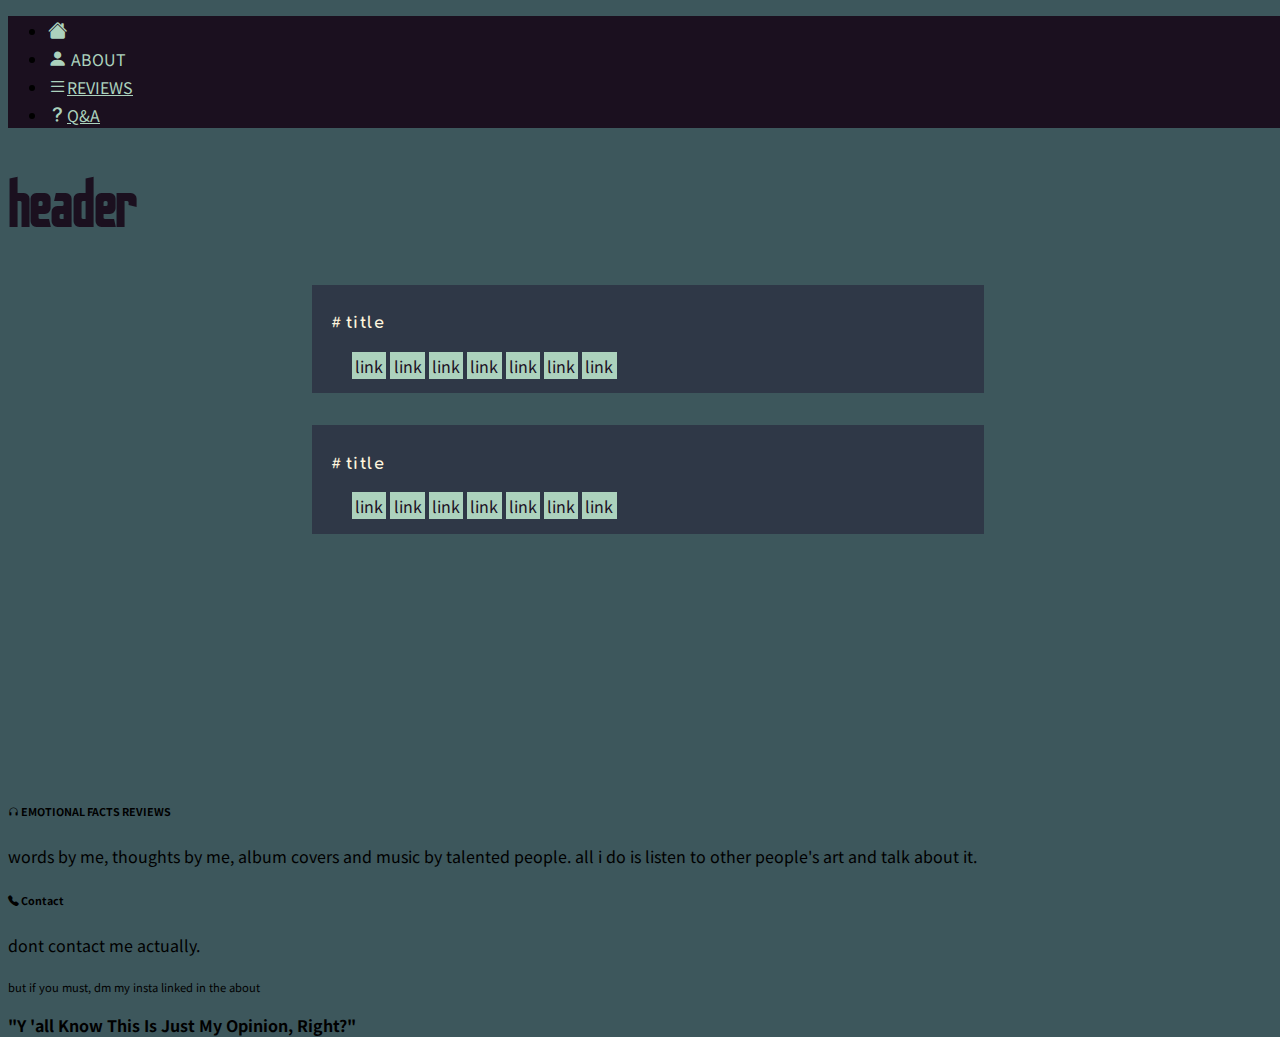
<file: list/index.html>
<!DOCTYPE html>
<html lang="en">

<head>
    <meta charset="UTF-8">
    <meta http-equiv="X-UA-Compatible" content="IE=edge">
    <meta name="viewport" content="width=device-width, initial-scale=1.0">
    <title>Review List</title>
    <link href="https://cdn.jsdelivr.net/npm/bootstrap@5.0.2/dist/css/bootstrap.min.css" rel="stylesheet" integrity="sha384-EVSTQN3/azprG1Anm3QDgpJLIm9Nao0Yz1ztcQTwFspd3yD65VohhpuuCOmLASjC" crossorigin="anonymous">
    <script src="https://cdn.jsdelivr.net/npm/bootstrap@5.0.2/dist/js/bootstrap.bundle.min.js" integrity="sha384-MrcW6ZMFYlzcLA8Nl+NtUVF0sA7MsXsP1UyJoMp4YLEuNSfAP+JcXn/tWtIaxVXM" crossorigin="anonymous"></script>
    <script src="https://code.jquery.com/jquery-3.6.0.min.js" integrity="sha256-/xUj+3OJU5yExlq6GSYGSHk7tPXikynS7ogEvDej/m4=" crossorigin="anonymous"></script>
    <script src="../script.js"></script>
    <link rel="stylesheet" href="../style.css">
</head>

<body>
    <div id="about"></div>
    <div id="header"></div>

    <div class="container text-center w400">
        <h1 class="linkheader">header</h1>
    </div>
    </div>
    <div class="container link-group" id="first">
        <h4 class="linktitle"><i class="bi bi-hash"></i>title</h4>
        <div class="row linkbox">
            <a href="">link</a>
            <a href="">link</a>
            <a href="">link</a>
            <a href="">link</a>
            <a href="">link</a>
            <a href="">link</a>
            <a href="">link</a>
        </div>
    </div>
    <div class="container link-group" id="second">
        <h4 class="linktitle"><i class="bi bi-hash"></i>title</h4>
        <div class="row linkbox">
            <a href="">link</a>
            <a href="">link</a>
            <a href="">link</a>
            <a href="">link</a>
            <a href="">link</a>
            <a href="">link</a>
            <a href="">link</a>
        </div>
    </div>
    <div id="footer"></div>
</body>

</html>
</file>
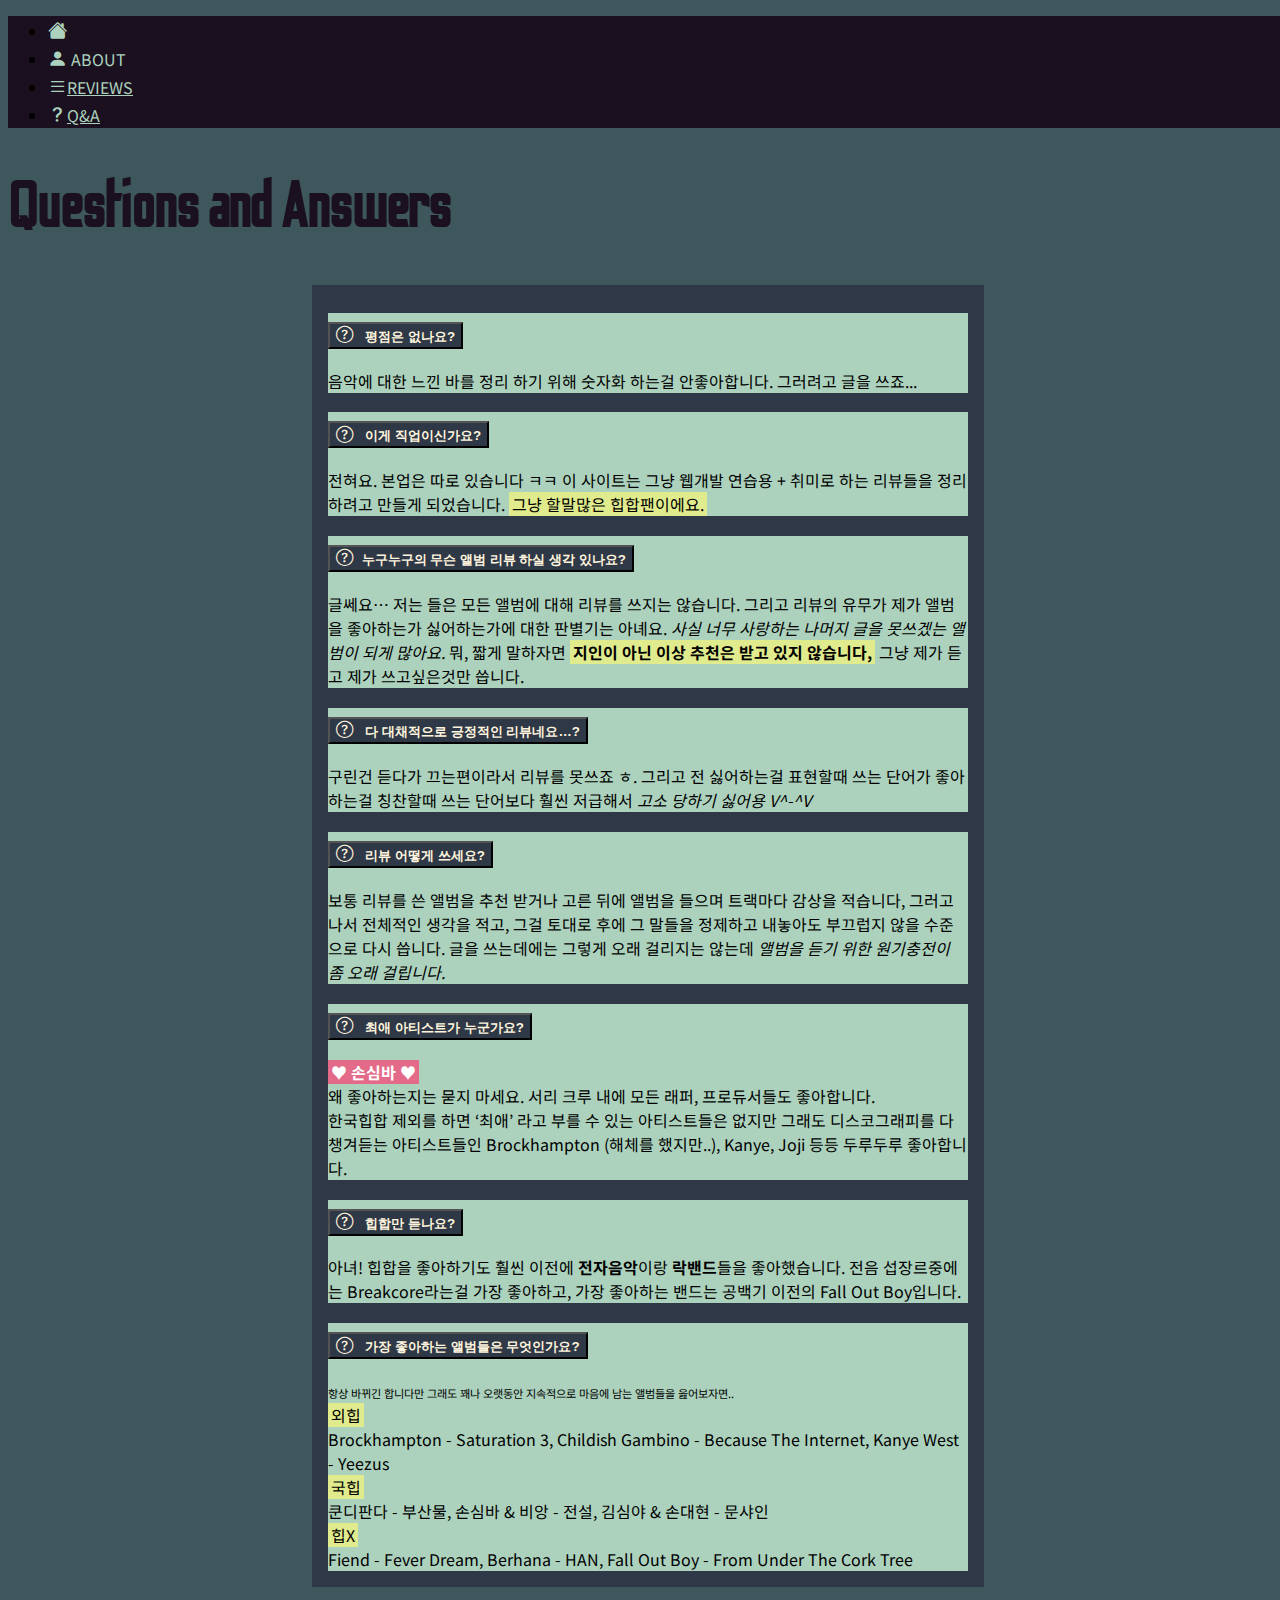
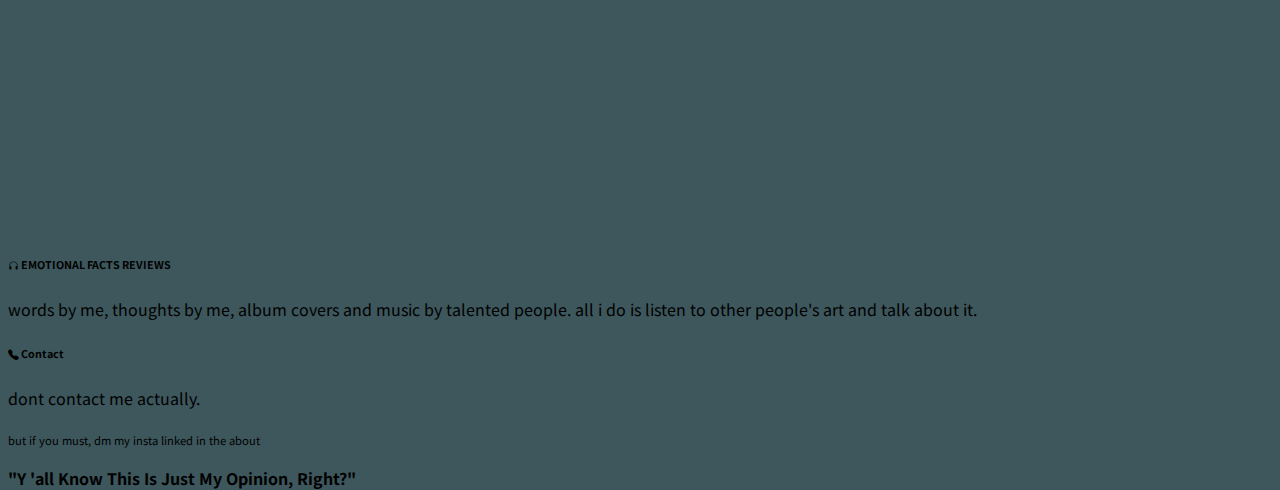
<file: qna/index.html>
<!DOCTYPE html>
<html lang="en">

<head>
    <meta charset="UTF-8">
    <meta http-equiv="X-UA-Compatible" content="IE=edge">
    <meta name="viewport" content="width=device-width, initial-scale=1.0">
    <title>Q&A</title>
    <link href="https://cdn.jsdelivr.net/npm/bootstrap@5.0.2/dist/css/bootstrap.min.css" rel="stylesheet" integrity="sha384-EVSTQN3/azprG1Anm3QDgpJLIm9Nao0Yz1ztcQTwFspd3yD65VohhpuuCOmLASjC" crossorigin="anonymous">
    <script src="https://cdn.jsdelivr.net/npm/bootstrap@5.0.2/dist/js/bootstrap.bundle.min.js" integrity="sha384-MrcW6ZMFYlzcLA8Nl+NtUVF0sA7MsXsP1UyJoMp4YLEuNSfAP+JcXn/tWtIaxVXM" crossorigin="anonymous"></script>
    <script src="https://code.jquery.com/jquery-3.6.0.min.js" integrity="sha256-/xUj+3OJU5yExlq6GSYGSHk7tPXikynS7ogEvDej/m4=" crossorigin="anonymous"></script>
    <script src="../script.js"></script>
    <link rel="stylesheet" href="../style.css">
</head>

<body>
    <div id="about"></div>
    <div id="header"></div>
    <div class="container text-center w400">
        <h1 class="linkheader">Questions and Answers</h1>
    </div>
    <div class="container link-group" id="first">
        <div class="accordion accordion-flush" id="accordionFlushExample">
            <div class="accordion-item">
                <h2 class="accordion-header" id="flush-headingOne">
                    <button class="accordion-button collapsed" type="button" data-bs-toggle="collapse" data-bs-target="#flush-collapseOne" aria-expanded="false" aria-controls="flush-collapseOne">
                        <i class="bi bi-question-circle"></i> 평점은 없나요?
                </button>
                </h2>
                <div id="flush-collapseOne" class="accordion-collapse collapse" aria-labelledby="flush-headingOne" data-bs-parent="#accordionFlushExample">
                    <div class="accordion-body">음악에 대한 느낀 바를 정리 하기 위해 숫자화 하는걸 안좋아합니다. 그러려고 글을 쓰죠...</div>
                </div>
            </div>
            <div class="accordion-item">
                <h2 class="accordion-header" id="flush-headingTwo">
                    <button class="accordion-button collapsed" type="button" data-bs-toggle="collapse" data-bs-target="#flush-collapseTwo" aria-expanded="false" aria-controls="flush-collapseTwo"><i class="bi bi-question-circle"></i> 
                        이게 직업이신가요?
                </button>
                </h2>
                <div id="flush-collapseTwo" class="accordion-collapse collapse" aria-labelledby="flush-headingTwo" data-bs-parent="#accordionFlushExample">
                    <div class="accordion-body">전혀요. 본업은 따로 있습니다 ㅋㅋ 이 사이트는 그냥 웹개발 연습용 + 취미로 하는 리뷰들을 정리하려고 만들게 되었습니다. <span class="highlight">그냥 할말많은 힙합팬이에요.</span>
                    </div>
                </div>
            </div>
            <div class="accordion-item">
                <h2 class="accordion-header" id="flush-headingThree">
                    <button class="accordion-button collapsed" type="button" data-bs-toggle="collapse" data-bs-target="#flush-collapseThree" aria-expanded="false" aria-controls="flush-collapseThree">
                  <i class="bi bi-question-circle"></i>누구누구의 무슨 앨범 리뷰 하실 생각 있나요? 
                </button>
                </h2>
                <div id="flush-collapseThree" class="accordion-collapse collapse" aria-labelledby="flush-headingThree" data-bs-parent="#accordionFlushExample">
                    <div class="accordion-body">글쎄요… 저는 들은 모든 앨범에 대해 리뷰를 쓰지는 않습니다. 그리고 리뷰의 유무가 제가 앨범을 좋아하는가 싫어하는가에 대한 판별기는 아녜요. <i> 사실 너무 사랑하는 나머지 글을 못쓰겠는 앨범이 되게 많아요.</i> 뭐, 짧게 말하자면 <b><span class="highlight">지인이 아닌 이상 추천은 받고 있지 않습니다,</span></b> 그냥 제가 듣고 제가 쓰고싶은것만 씁니다.
                    </div>
                </div>
            </div>
            <div class="accordion-item">
                <h2 class="accordion-header" id="flush-headingFour">
                    <button class="accordion-button collapsed" type="button" data-bs-toggle="collapse" data-bs-target="#flush-collapseFour" aria-expanded="false" aria-controls="flush-collapseFour">
                  <i class="bi bi-question-circle"></i> 다 대채적으로 긍정적인 리뷰네요…?

                </button>
                </h2>
                <div id="flush-collapseFour" class="accordion-collapse collapse" aria-labelledby="flush-headingFour" data-bs-parent="#accordionFlushExample">
                    <div class="accordion-body">구린건 듣다가 끄는편이라서 리뷰를 못쓰죠 ㅎ. 그리고 전 싫어하는걸 표현할때 쓰는 단어가 좋아하는걸 칭찬할때 쓰는 단어보다 훨씬 저급해서 <i>고소 당하기 싫어용 V^-^V</i></div>
                </div>
            </div>
            <div class="accordion-item">
                <h2 class="accordion-header" id="flush-headingFive">
                    <button class="accordion-button collapsed" type="button" data-bs-toggle="collapse" data-bs-target="#flush-collapseFive" aria-expanded="false" aria-controls="flush-collapseFive">
                  <i class="bi bi-question-circle"></i> 리뷰 어떻게 쓰세요?
                </button>
                </h2>
                <div id="flush-collapseFive" class="accordion-collapse collapse" aria-labelledby="flush-headingFive" data-bs-parent="#accordionFlushExample">
                    <div class="accordion-body">보통 리뷰를 쓴 앨범을 추천 받거나 고른 뒤에 앨범을 들으며 트랙마다 감상을 적습니다, 그러고 나서 전체적인 생각을 적고, 그걸 토대로 후에 그 말들을 정제하고 내놓아도 부끄럽지 않을 수준으로 다시 씁니다. 글을 쓰는데에는 그렇게 오래 걸리지는 않는데 <i>앨범을 듣기 위한 원기충전이 좀 오래 걸립니다.</i>
                    </div>
                </div>
            </div>
            <div class="accordion-item">
                <h2 class="accordion-header" id="flush-headingSix">
                    <button class="accordion-button collapsed" type="button" data-bs-toggle="collapse" data-bs-target="#flush-collapseSix" aria-expanded="false" aria-controls="flush-collapseSix">
                  <i class="bi bi-question-circle"></i> 최애 아티스트가 누군가요?
                </button>
                </h2>
                <div id="flush-collapseSix" class="accordion-collapse collapse" aria-labelledby="flush-headingSix" data-bs-parent="#accordionFlushExample">
                    <div class="accordion-body"> <b><span class="highlight" style="background-color:#e36b89; color:#fff;">♥ 손심바 ♥</span> </b><br> 왜 좋아하는지는 묻지 마세요. 서리 크루 내에 모든 래퍼, 프로듀서들도 좋아합니다. <br> 한국힙합 제외를 하면 ‘최애’ 라고 부를 수 있는 아티스트들은 없지만 그래도 디스코그래피를 다 챙겨듣는 아티스트들인 Brockhampton (해체를
                        했지만..), Kanye, Joji 등등 두루두루 좋아합니다. </div>
                </div>
            </div>
            <div class="accordion-item">
                <h2 class="accordion-header" id="flush-headingSeven">
                    <button class="accordion-button collapsed" type="button" data-bs-toggle="collapse" data-bs-target="#flush-collapseSeven" aria-expanded="false" aria-controls="flush-collapseSeven">
                  <i class="bi bi-question-circle"></i> 힙합만 듣나요?
                </button>
                </h2>
                <div id="flush-collapseSeven" class="accordion-collapse collapse" aria-labelledby="flush-headingSeven" data-bs-parent="#accordionFlushExample">
                    <div class="accordion-body">아녀! 힙합을 좋아하기도 훨씬 이전에 <b>전자음악</b>이랑 <b>락밴드</b>들을 좋아했습니다. 전음 섭장르중에는 Breakcore라는걸 가장 좋아하고, 가장 좋아하는 밴드는 공백기 이전의 Fall Out Boy입니다.</div>
                </div>
            </div>
            <div class="accordion-item">
                <h2 class="accordion-header" id="flush-headingEight">
                    <button class="accordion-button collapsed" type="button" data-bs-toggle="collapse" data-bs-target="#flush-collapseEight" aria-expanded="false" aria-controls="flush-collapseEight">
                        <i class="bi bi-question-circle"></i> 가장 좋아하는 앨범들은 무엇인가요?
                </button>
                </h2>
                <div id="flush-collapseEight" class="accordion-collapse collapse" aria-labelledby="flush-headingEight" data-bs-parent="#accordionFlushExample">
                    <div class="accordion-body">
                        <small>항상 바뀌긴 합니다만 그래도 꽤나 오랫동안 지속적으로 마음에 남는 앨범들을 읊어보자면..</small> <br>
                        <span class="highlight">외힙</span><br> Brockhampton - Saturation 3, Childish Gambino - Because The Internet, Kanye West - Yeezus<br>
                        <span class="highlight">국힙</span><br>쿤디판다 - 부산물, 손심바 & 비앙 - 전설, 김심야 & 손대현 - 문샤인 <br>
                        <span class="highlight">힙X</span><br>Fiend - Fever Dream, Berhana - HAN, Fall Out Boy - From Under The Cork Tree<br>

                    </div>
                </div>
            </div>
        </div>
    </div>
    <div id="footer"></div>
</body>

</html>
</file>
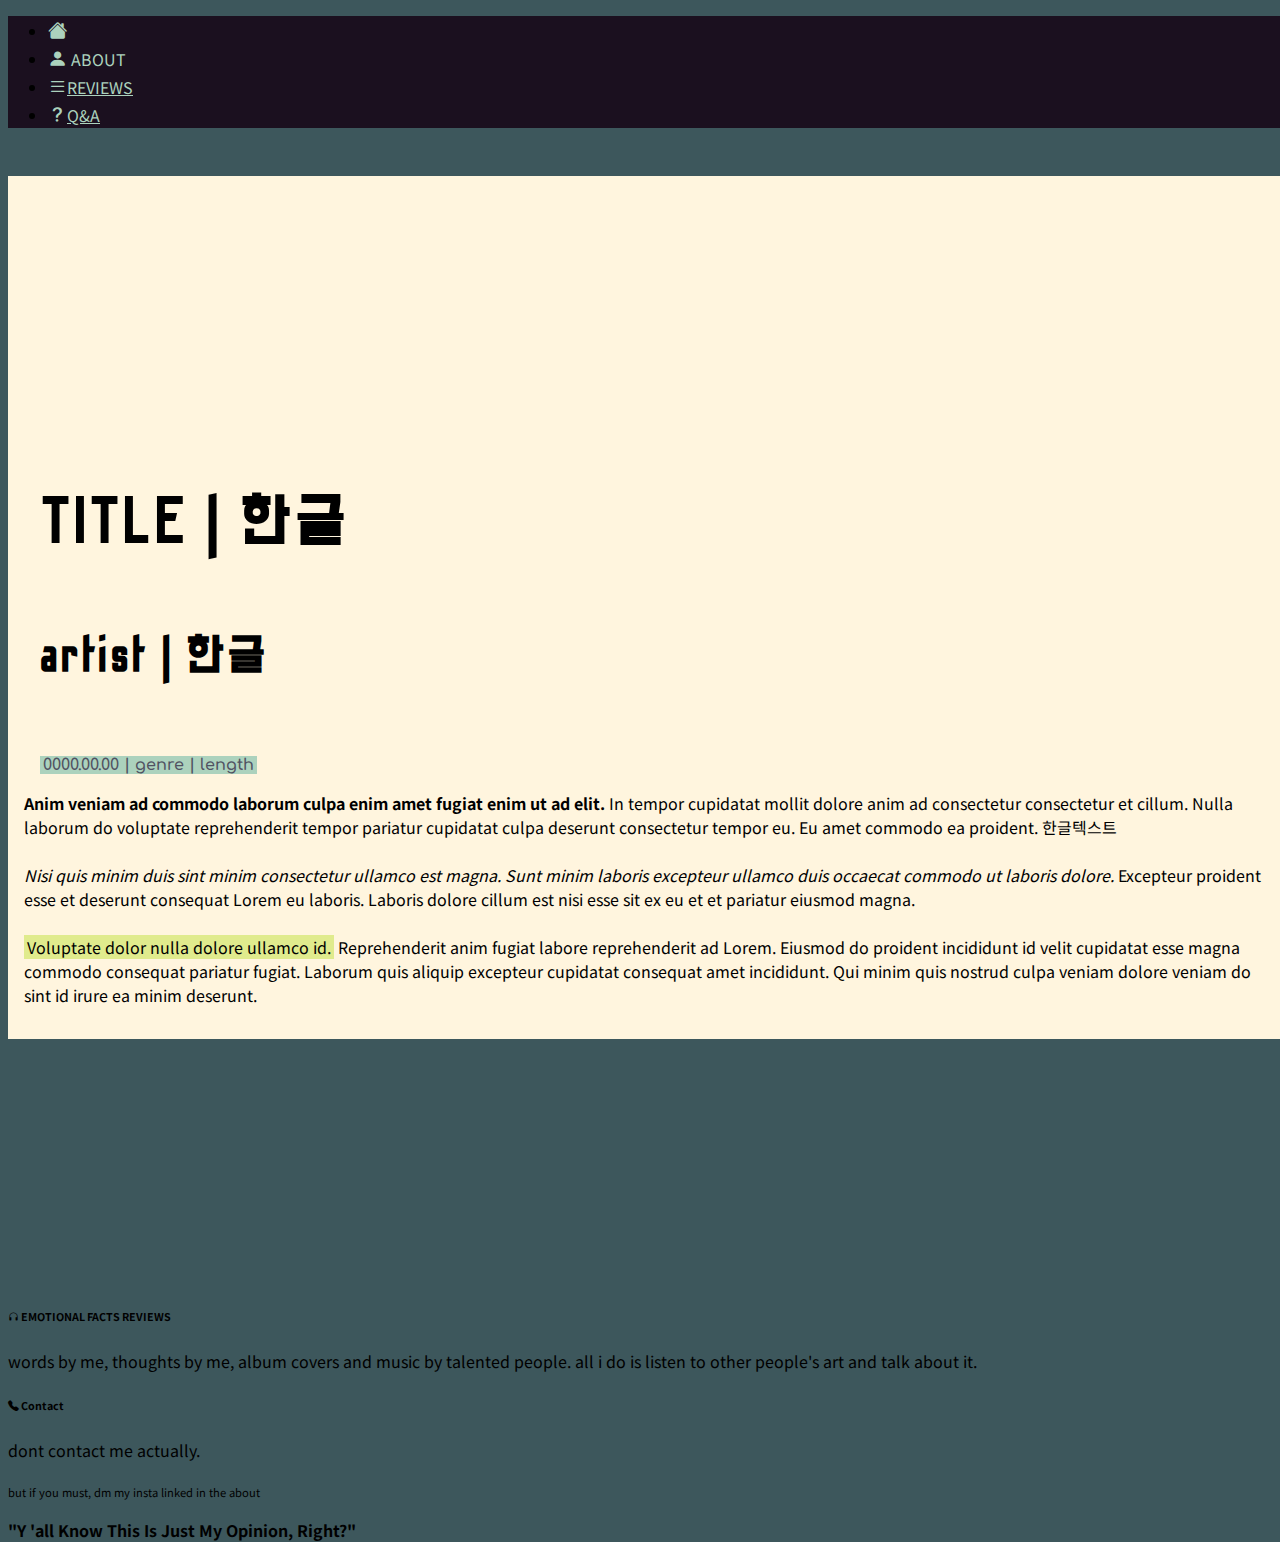
<file: reviews/index.html>
<!DOCTYPE html>
<html lang="en">

<head>
    <meta charset="UTF-8">
    <meta http-equiv="X-UA-Compatible" content="IE=edge">
    <meta name="viewport" content="width=device-width, initial-scale=1.0">
    <title>Review Template</title>
    <link rel="icon" type="image/x-icon" href="../favicon.ico">
    <link href="https://cdn.jsdelivr.net/npm/bootstrap@5.0.2/dist/css/bootstrap.min.css" rel="stylesheet" integrity="sha384-EVSTQN3/azprG1Anm3QDgpJLIm9Nao0Yz1ztcQTwFspd3yD65VohhpuuCOmLASjC" crossorigin="anonymous">
    <script src="https://cdn.jsdelivr.net/npm/bootstrap@5.0.2/dist/js/bootstrap.bundle.min.js" integrity="sha384-MrcW6ZMFYlzcLA8Nl+NtUVF0sA7MsXsP1UyJoMp4YLEuNSfAP+JcXn/tWtIaxVXM" crossorigin="anonymous"></script>
    <script src="https://code.jquery.com/jquery-3.6.0.min.js" integrity="sha256-/xUj+3OJU5yExlq6GSYGSHk7tPXikynS7ogEvDej/m4=" crossorigin="anonymous"></script>
    <script src="/script.js"></script>
    <link rel="stylesheet" href="/style.css">
</head>

<body>
    <div id="about"></div>
    <div id="header"></div>
    <div class="container reviewcontainer">
        <iframe src="https://open.spotify.com/embed/album/2ap6GQ44IrXmJ7lg9IAgN6?utm_source=generator" width="100%" height="270" frameBorder="0" allowfullscreen="" allow="autoplay; clipboard-write; encrypted-media; picture-in-picture"></iframe>
        <div class="review">
            <div class="text-center" id="reviewinfo">
                <h1>TITLE | 한글 </h1>
                <h4>artist | 한글 </h4>
                <span id="info">0000.00.00 | genre | length</span>
            </div>
            <p><b>Anim veniam ad commodo laborum culpa enim amet fugiat enim ut ad elit.</b> In tempor cupidatat mollit dolore anim ad consectetur consectetur et cillum. Nulla laborum do voluptate reprehenderit tempor pariatur cupidatat culpa deserunt consectetur
                tempor eu. Eu amet commodo ea proident. 한글텍스트
                <br>
                <br>
                <i>Nisi quis minim duis sint minim consectetur ullamco est magna. Sunt minim laboris excepteur ullamco duis occaecat commodo ut laboris dolore.</i> Excepteur proident esse et deserunt consequat Lorem eu laboris. Laboris dolore cillum est
                nisi esse sit ex eu et et pariatur eiusmod magna.
                <br>
                <br>
                <span class="highlight">Voluptate dolor nulla dolore ullamco id.</span> Reprehenderit anim fugiat labore reprehenderit ad Lorem. Eiusmod do proident incididunt id velit cupidatat esse magna commodo consequat pariatur fugiat. Laborum quis
                aliquip excepteur cupidatat consequat amet incididunt. Qui minim quis nostrud culpa veniam dolore veniam do sint id irure ea minim deserunt.</p>
        </div>
    </div>
    <div id="footer"></div>
</body>

</html>
</file>
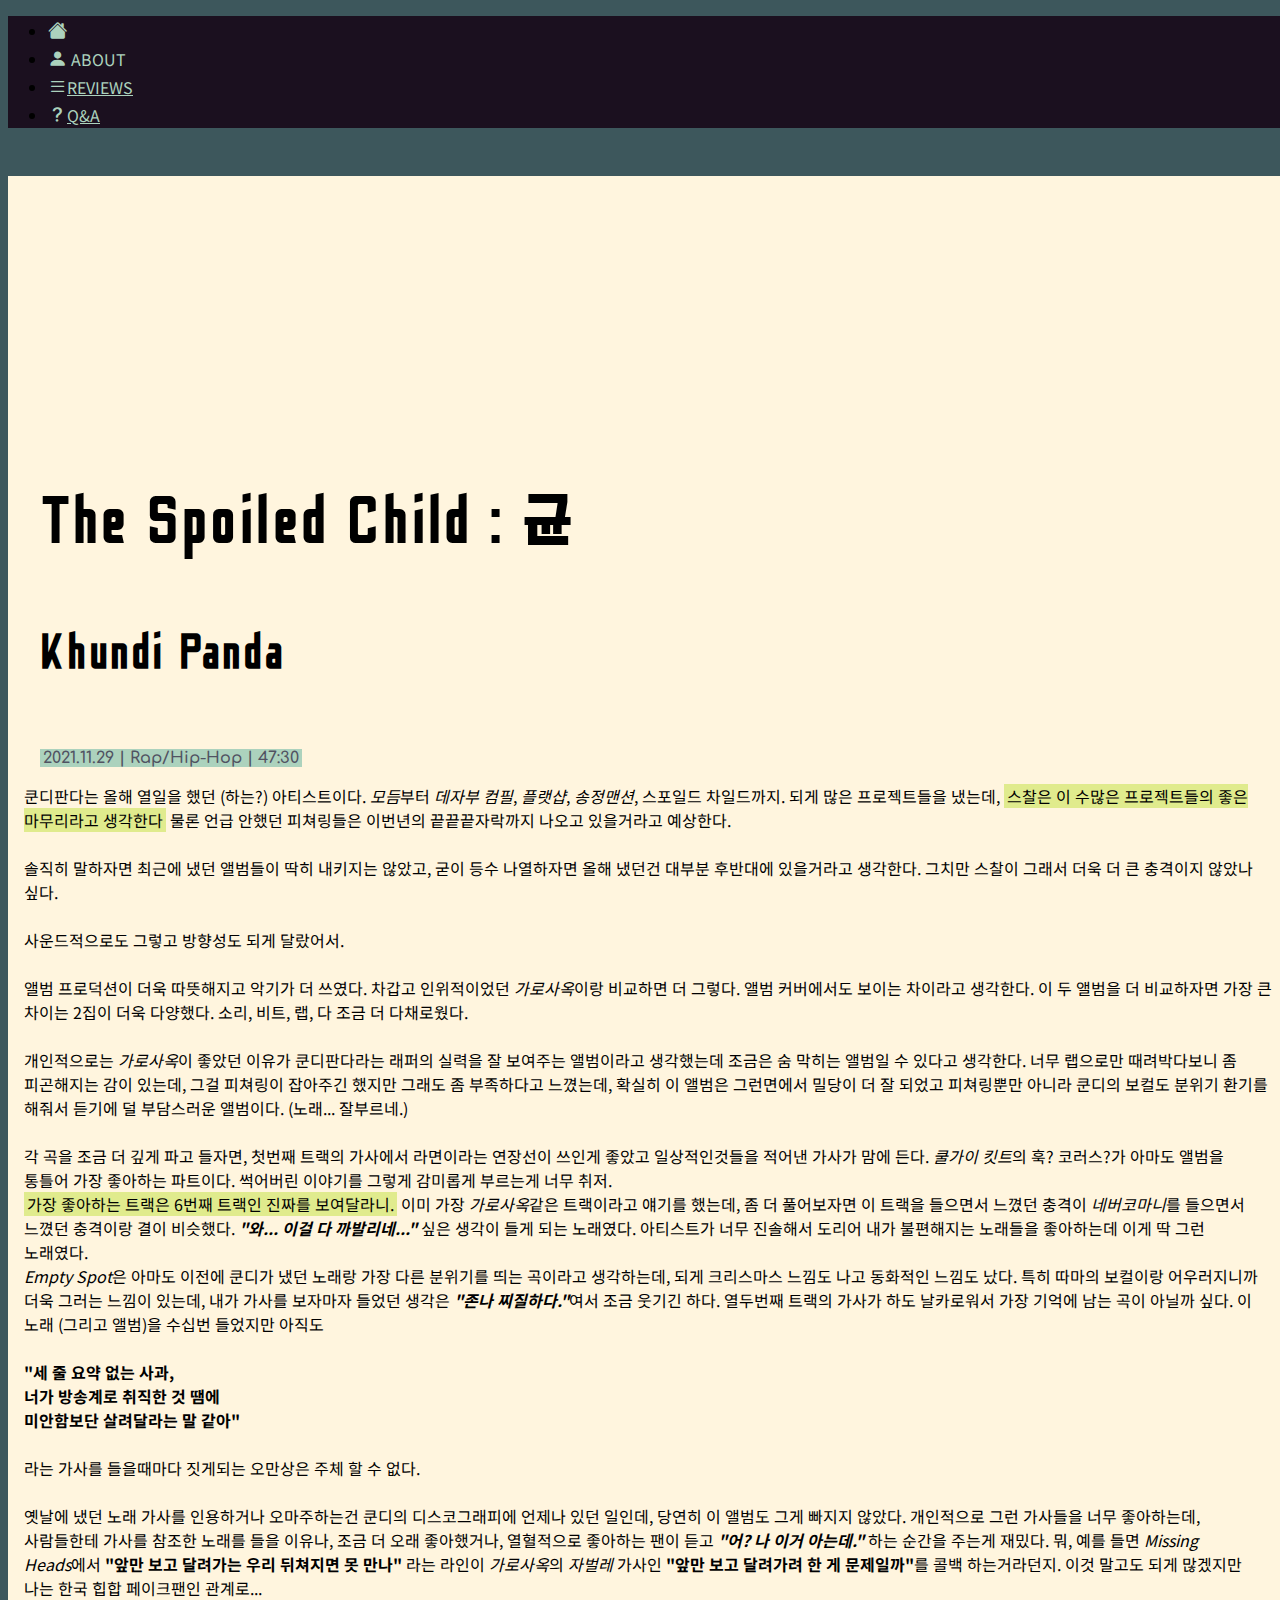
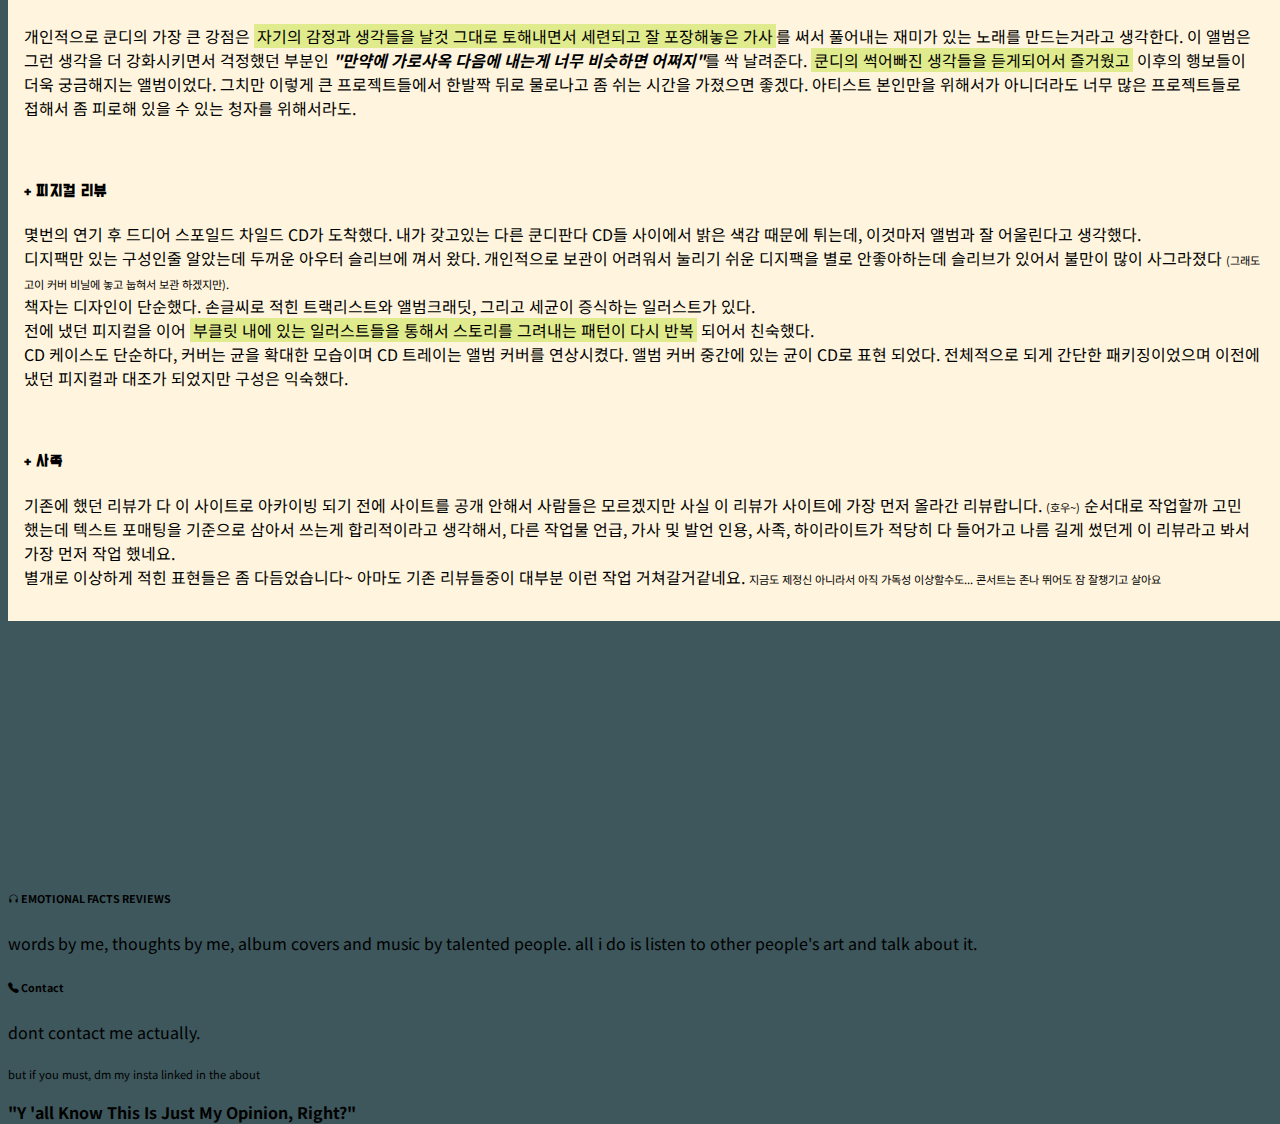
<file: reviews/kp_sc/index.html>
<!DOCTYPE html>
<html lang="en">

<head>
    <meta charset="UTF-8">
    <meta http-equiv="X-UA-Compatible" content="IE=edge">
    <meta name="viewport" content="width=device-width, initial-scale=1.0">
    <title>The Spoiled Child : 균</title>
    <link rel="icon" type="image/x-icon" href="../favicon.ico">
    <link href="https://cdn.jsdelivr.net/npm/bootstrap@5.0.2/dist/css/bootstrap.min.css" rel="stylesheet" integrity="sha384-EVSTQN3/azprG1Anm3QDgpJLIm9Nao0Yz1ztcQTwFspd3yD65VohhpuuCOmLASjC" crossorigin="anonymous">
    <script src="https://cdn.jsdelivr.net/npm/bootstrap@5.0.2/dist/js/bootstrap.bundle.min.js" integrity="sha384-MrcW6ZMFYlzcLA8Nl+NtUVF0sA7MsXsP1UyJoMp4YLEuNSfAP+JcXn/tWtIaxVXM" crossorigin="anonymous"></script>
    <script src="https://code.jquery.com/jquery-3.6.0.min.js" integrity="sha256-/xUj+3OJU5yExlq6GSYGSHk7tPXikynS7ogEvDej/m4=" crossorigin="anonymous"></script>
    <script src="/script.js"></script>
    <link rel="stylesheet" href="/style.css">
</head>

<body>
    <div id="about"></div>
    <div id="header"></div>
    <div class="container reviewcontainer">
        <iframe src="https://open.spotify.com/embed/album/3W6pCwylFquhIXclKN1dic?utm_source=generator" width="100%" height="270" frameBorder="0" allowfullscreen="" allow="autoplay; clipboard-write; encrypted-media; picture-in-picture"></iframe>
        <div class="review">
            <div class="text-center" id="reviewinfo">
                <h1>The Spoiled Child : 균</h1>
                <h4>Khundi Panda</h4>
                <span id="info">2021.11.29 | Rap/Hip-Hop | 47:30</span>
            </div>
            <p>쿤디판다는 올해 열일을 했던 (하는?) 아티스트이다. <i>모듬</i>부터 <i>데자부 컴필</i>, <i>플랫샵</i>, <i>송정맨션</i>, 스포일드 차일드까지. 되게 많은 프로젝트들을 냈는데, <span class="highlight">스찰은 이 수많은 프로젝트들의 좋은 마무리라고 생각한다</span> 물론 언급 안했던 피쳐링들은 이번년의 끝끝끝자락까지 나오고 있을거라고 예상한다. <br><br>솔직히 말하자면 최근에
                냈던 앨범들이 딱히 내키지는 않았고, 굳이 등수 나열하자면 올해 냈던건 대부분 후반대에 있을거라고 생각한다. 그치만 스찰이 그래서 더욱 더 큰 충격이지 않았나 싶다. <br><br>사운드적으로도 그렇고 방향성도 되게 달랐어서. <br><br>앨범 프로덕션이 더욱 따뜻해지고 악기가 더 쓰였다. 차갑고 인위적이었던 <i>가로사옥</i>이랑 비교하면 더 그렇다. 앨범 커버에서도 보이는 차이라고 생각한다. 이 두 앨범을 더
                비교하자면 가장 큰 차이는 2집이 더욱 다양했다. 소리, 비트, 랩, 다 조금 더 다채로웠다. <br><br>개인적으로는 <i>가로사옥</i>이 좋았던 이유가 쿤디판다라는 래퍼의 실력을 잘 보여주는 앨범이라고 생각했는데 조금은 숨 막히는 앨범일 수 있다고 생각한다. 너무 랩으로만 때려박다보니 좀 피곤해지는 감이 있는데, 그걸 피쳐링이 잡아주긴 했지만 그래도 좀 부족하다고 느꼈는데, 확실히 이 앨범은 그런면에서 밀당이
                더 잘 되었고 피쳐링뿐만 아니라 쿤디의 보컬도 분위기 환기를 해줘서 듣기에 덜 부담스러운 앨범이다. (노래... 잘부르네.) <br><br>각 곡을 조금 더 깊게 파고 들자면, 첫번째 트랙의 가사에서 라면이라는 연장선이 쓰인게 좋았고 일상적인것들을 적어낸 가사가 맘에 든다. <i>쿨가이 킷트</i>의 훅? 코러스?가 아마도 앨범을 통틀어 가장 좋아하는 파트이다. 썩어버린 이야기를 그렇게 감미롭게 부르는게 너무 취저.
                <br><span class="highlight">가장 좋아하는 트랙은 6번째 트랙인 진짜를 보여달라니.</span> 이미 가장 <i>가로사옥</i>같은 트랙이라고 얘기를 했는데, 좀 더 풀어보자면 이 트랙을 들으면서 느꼈던 충격이 <i>네버코마니</i>를 들으면서 느꼈던 충격이랑 결이 비슷했다. <i><b>"와... 이걸 다 까발리네..."</b></i> 싶은 생각이 들게 되는 노래였다. 아티스트가 너무 진솔해서 도리어
                내가 불편해지는 노래들을 좋아하는데 이게 딱 그런 노래였다. <br><i>Empty Spot</i>은 아마도 이전에 쿤디가 냈던 노래랑 가장 다른 분위기를 띄는 곡이라고 생각하는데, 되게 크리스마스 느낌도 나고 동화적인 느낌도 났다. 특히 따마의 보컬이랑 어우러지니까 더욱 그러는 느낌이 있는데, 내가 가사를 보자마자 들었던 생각은 <b><i>"존나 찌질하다."</i></b>여서 조금 웃기긴 하다. 열두번째 트랙의 가사가
                하도 날카로워서 가장 기억에 남는 곡이 아닐까 싶다. 이 노래 (그리고 앨범)을 수십번 들었지만 아직도 <br><br><b>"세 줄 요약 없는 사과,<br>
                너가 방송계로 취직한 것 땜에 <br>미안함보단 살려달라는 말 같아"<br><br></b>라는 가사를 들을때마다 짓게되는 오만상은 주체 할 수 없다. <br><br>옛날에 냈던 노래 가사를 인용하거나 오마주하는건 쿤디의 디스코그래피에 언제나 있던 일인데, 당연히 이 앨범도 그게 빠지지 않았다. 개인적으로 그런 가사들을 너무 좋아하는데, 사람들한테 가사를 참조한 노래를 들을 이유나, 조금 더 오래 좋아했거나, 열혈적으로
                좋아하는 팬이 듣고 <b><i>"어? 나 이거 아는데."</i></b> 하는 순간을 주는게 재밌다. 뭐, 예를 들면 <i>Missing Heads</i>에서 <b>"앞만 보고 달려가는 우리 뒤쳐지면 못 만나"</b> 라는 라인이 <i>가로사옥</i>의 <i>자벌레</i> 가사인 <b>"앞만 보고 달려가려 한 게 문제일까"</b>를 콜백 하는거라던지. 이것 말고도 되게 많겠지만 나는 한국 힙합 페이크팬인 관계로... <br><br>개인적으로
                쿤디의 가장 큰 강점은 <span class="highlight">자기의 감정과 생각들을 날것 그대로 토해내면서 세련되고 잘 포장해놓은 가사</span>를 써서 풀어내는 재미가 있는 노래를 만드는거라고 생각한다. 이 앨범은 그런 생각을 더 강화시키면서 걱정했던 부분인 <b><i>"만약에 <i>가로사옥</i> 다음에 내는게 너무 비슷하면 어쩌지"</i></b>를 싹 날려준다. <span class="highlight">쿤디의 썩어빠진 생각들을 듣게되어서 즐거웠고</span>                이후의 행보들이 더욱 궁금해지는 앨범이었다. 그치만 이렇게 큰 프로젝트들에서 한발짝 뒤로 물로나고 좀 쉬는 시간을 가졌으면 좋겠다. 아티스트 본인만을 위해서가 아니더라도 너무 많은 프로젝트들로 접해서 좀 피로해 있을 수 있는 청자를 위해서라도.
            </p>
            <p>
                <br>
                <h4> + 피지컬 리뷰</h4> 몇번의 연기 후 드디어 스포일드 차일드 CD가 도착했다. 내가 갖고있는 다른 쿤디판다 CD들 사이에서 밝은 색감 때문에 튀는데, 이것마저 앨범과 잘 어울린다고 생각했다. <br>디지팩만 있는 구성인줄 알았는데 두꺼운 아우터 슬리브에 껴서 왔다. 개인적으로 보관이 어려워서 눌리기 쉬운 디지팩을 별로 안좋아하는데 슬리브가 있어서 불만이 많이 사그라졌다 <small>(그래도 고이 커버 비닐에 놓고 눕혀서 보관
                하겠지만).</small> <br>책자는 디자인이 단순했다. 손글씨로 적힌 트랙리스트와 앨범크래딧, 그리고 세균이 증식하는 일러스트가 있다. <br>전에 냈던 피지컬을 이어 <span class="highlight">부클릿 내에 있는 일러스트들을 통해서 스토리를 그려내는 패턴이 다시 반복</span> 되어서 친숙했다. <br>CD 케이스도 단순하다, 커버는 균을 확대한 모습이며 CD 트레이는 앨범 커버를 연상시켰다.
                앨범 커버 중간에 있는 균이 CD로 표현 되었다. 전체적으로 되게 간단한 패키징이었으며 이전에 냈던 피지컬과 대조가 되었지만 구성은 익숙했다.
            </p>
            <p>
                <br>
                <h4> + 사족</h4>
                기존에 했던 리뷰가 다 이 사이트로 아카이빙 되기 전에 사이트를 공개 안해서 사람들은 모르겠지만 사실 이 리뷰가 사이트에 가장 먼저 올라간 리뷰랍니다. <small>(호우~)</small> 순서대로 작업할까 고민 했는데 텍스트 포매팅을 기준으로 삼아서 쓰는게 합리적이라고 생각해서, 다른 작업물 언급, 가사 및 발언 인용, 사족, 하이라이트가 적당히 다 들어가고 나름 길게 썼던게 이 리뷰라고 봐서 가장 먼저 작업 했네요.
                <br>별개로 이상하게 적힌 표현들은 좀 다듬었습니다~ 아마도 기존 리뷰들중이 대부분 이런 작업 거쳐갈거같네요. <small>지금도 제정신 아니라서 아직 가독성 이상할수도... 콘서트는 존나 뛰어도 잠 잘챙기고 살아요</small>
            </p>
        </div>
    </div>
    <div id="footer"></div>
</body>

</html>
</file>
<file: style.css>
@import url("https://cdn.jsdelivr.net/npm/bootstrap-icons@1.8.2/font/bootstrap-icons.css");
@import url('https://fonts.googleapis.com/css2?family=Comfortaa:wght@300;400;500;600;700&family=Do+Hyeon&family=Noto+Sans+KR:wght@100;300;400;500;700;900&family=Odibee+Sans&family=Sunflower:wght@300;500;700&display=swap');
:root {
    --white: #fff5de;
    --yellow: #e0eb8d;
    --lime: #bad451;
    --green: #549c5d;
    --seafoam: #acd2bd;
    --slate: #3d575c;
    --blue: #2f3847;
    --black: #1b101f;
    --dark: #515262;
    --red: #d23c4f;
    --main: 'Noto Sans KR';
    --title: 'Odibee Sans', 'Do Hyeon';
    --rounded: 'Comfortaa', 'Sunflower';
}

*::-webkit-scrollbar-track {
    background-color: var(--white);
}

*::-webkit-scrollbar {
    width: 6px;
    height: 6px;
    background-color: var(--white);
}

*::-webkit-scrollbar-thumb {
    background-color: var(--blue);
}

body {
    background: var(--slate);
    font-family: var(--main);
    height: 100vh;
    width: 100vw;
}

.navbar {
    background-color: var(--black);
}

.nav-link {
    color: var(--seafoam)!important;
}

.nav-link i.bi {
    font-size: 1.2em;
}

.nav-link:hover {
    color: var(--yellow)!important;
}

.navbar-nav .nav-link.active,
.navbar-nav .show>.nav-link {
    color: var(--white);
}

div#maincont {
    margin-top: 1em;
}

div.col {
    padding: 1em 0;
}

.w400 h1 {
    font-family: var(--title);
    font-size: 4em;
}

.link-group {
    max-width: 40em;
    background-color: var(--blue);
    margin: 2em auto;
    padding: 0.5em 1em 1em 1em;
}

.linkbox {
    display: inline;
    padding: 0 0 0 1.5em;
}

.linkbox a {
    background-color: var(--seafoam);
    padding: 0.1em 0.2em;
    text-decoration: none;
    color: var(--black);
}

.linkbox a:hover {
    background-color: var(--yellow);
}

.w400 {
    margin: 1em auto;
    color: var(--black);
}

.headernav {
    margin: 0.5em 0;
}

h4.linktitle {
    color: var(--white);
    font-family: var(--rounded);
}

.reviewcontainer {
    margin: 3em auto 0 auto;
    background: var(--white);
    padding: 0;
    word-break: keep-all;
}

.review {
    padding: 1em;
}

#reviewinfo {
    margin: 1em;
}

#reviewinfo h1,
h4 {
    font-family: var(--title);
    letter-spacing: 0.1em;
}

#reviewinfo h1 {
    font-size: 4em;
    margin: 0;
}

#reviewinfo h4 {
    font-size: 3em;
}

#reviewinfo span {
    background: var(--seafoam);
    padding: 0 0.2em;
    color: var(--dark);
    font-family: var(--rounded);
    font-weight: 600;
}

.review span.highlight {
    background: var(--yellow);
    padding: 0 0.2em;
}

.container img {
    width: 100%;
}

.aboutscreen {
    padding: 0;
}

.aboutcont {
    padding: 0;
    margin-top: 10em;
}

.aboutbox .row {
    justify-content: center;
    margin-top: 5em;
    color: var(--black);
}

.aboutexit .btn {
    background-color: var(--red);
    text-align: center;
    font-family: var(--rounded);
    color: var(--white);
    font-size: 1.3em;
    margin: 2em;
    border: none;
    font-weight: 700;
}

.aboutexit .btn:hover {
    background-color: var(--lime);
    color: var(--black)
}

.col button {
    border: none;
    background-color: var(--seafoam);
    color: var(--black);
    border-radius: 0;
}

.col button:hover {
    background-color: var(--lime);
    color: var(--black);
}

.col-3#pfp {
    background-color: var(--seafoam);
    margin: 0;
    padding: 0;
    max-height: 15em;
}

.col-3#pfp img {
    height: calc(100% - 1em);
    width: calc(100% - 1em);
    margin-top: 0.5em;
    object-fit: cover;
}

.container .col-8 {
    background-color: var(--seafoam);
}

#links {
    margin: 0;
}

div#links div.col {
    padding: 0;
}

#abouttxt {
    margin: 0;
    max-height: 15em;
    padding: 0.5em;
}

.aboutscreen {
    display: block;
    height: 100%;
    width: 100%;
    position: fixed;
    z-index: 1;
    top: 0;
    left: 0;
    background-color: #515262c4;
}

#aboutquote {
    margin: 0;
    height: 7em;
}

#aboutquote h1 {
    font-family: var(--title);
    font-size: 2em;
    margin: 0;
}

.card {
    max-width: 20em;
    border-radius: 0.5em;
    background-color: var(--white);
    min-height: 20em;
}

.card img {
    border-radius: 0.5em;
    width: calc(100% - 2em);
    object-fit: cover;
    margin: 1em 1em 0 1em;
}

.card i.bi {
    font-size: 7em;
    color: var(--dark);
    line-height: 0.7em;
}

.card i.bi:hover {
    color: var(--lime);
}

.cardpic {
    margin: 0;
    padding: 0;
    max-width: 400px;
}

.card {
    margin-top: 1em;
    cursor: pointer;
}

.cardtitle {
    display: block;
    margin-bottom: 1em;
    font: var(--rounded);
    color: var(--dark);
    font-weight: 600;
    font-size: 1.5em;
}

.carousel-inner a {
    text-decoration: none;
}

#maincont {
    padding-top: 5vh;
    padding-bottom: 5vh;
}

#headerabt {
    cursor: pointer;
}

.accordion-item {
    background-color: var(--seafoam);
}

.accordion-button {
    background-color: var(--blue);
    color: var(--white);
}

.accordion-button:not(.collapsed) {
    background-color: var(--slate);
    color: var(--yellow);
}

.accordion-button {
    font-weight: 600;
}

.accordion i.bi {
    font-size: 1.3em;
    padding-right: 0.5em;
}

.accordion span.highlight {
    background: var(--yellow);
    padding: 0 0.2em;
}

.accordion-item:last-of-type .accordion-button.collapsed {
    border-bottom-left-radius: 0;
    border-bottom-right-radius: 0;
}

.accordion-button::after {
    background-image: none;
}

.accordion-button:not(.collapsed)::after {
    background-image: none;
}

.footer {
    margin-top: 30vh;
}

small {
    font-size: 0.7em;
}
</file>
